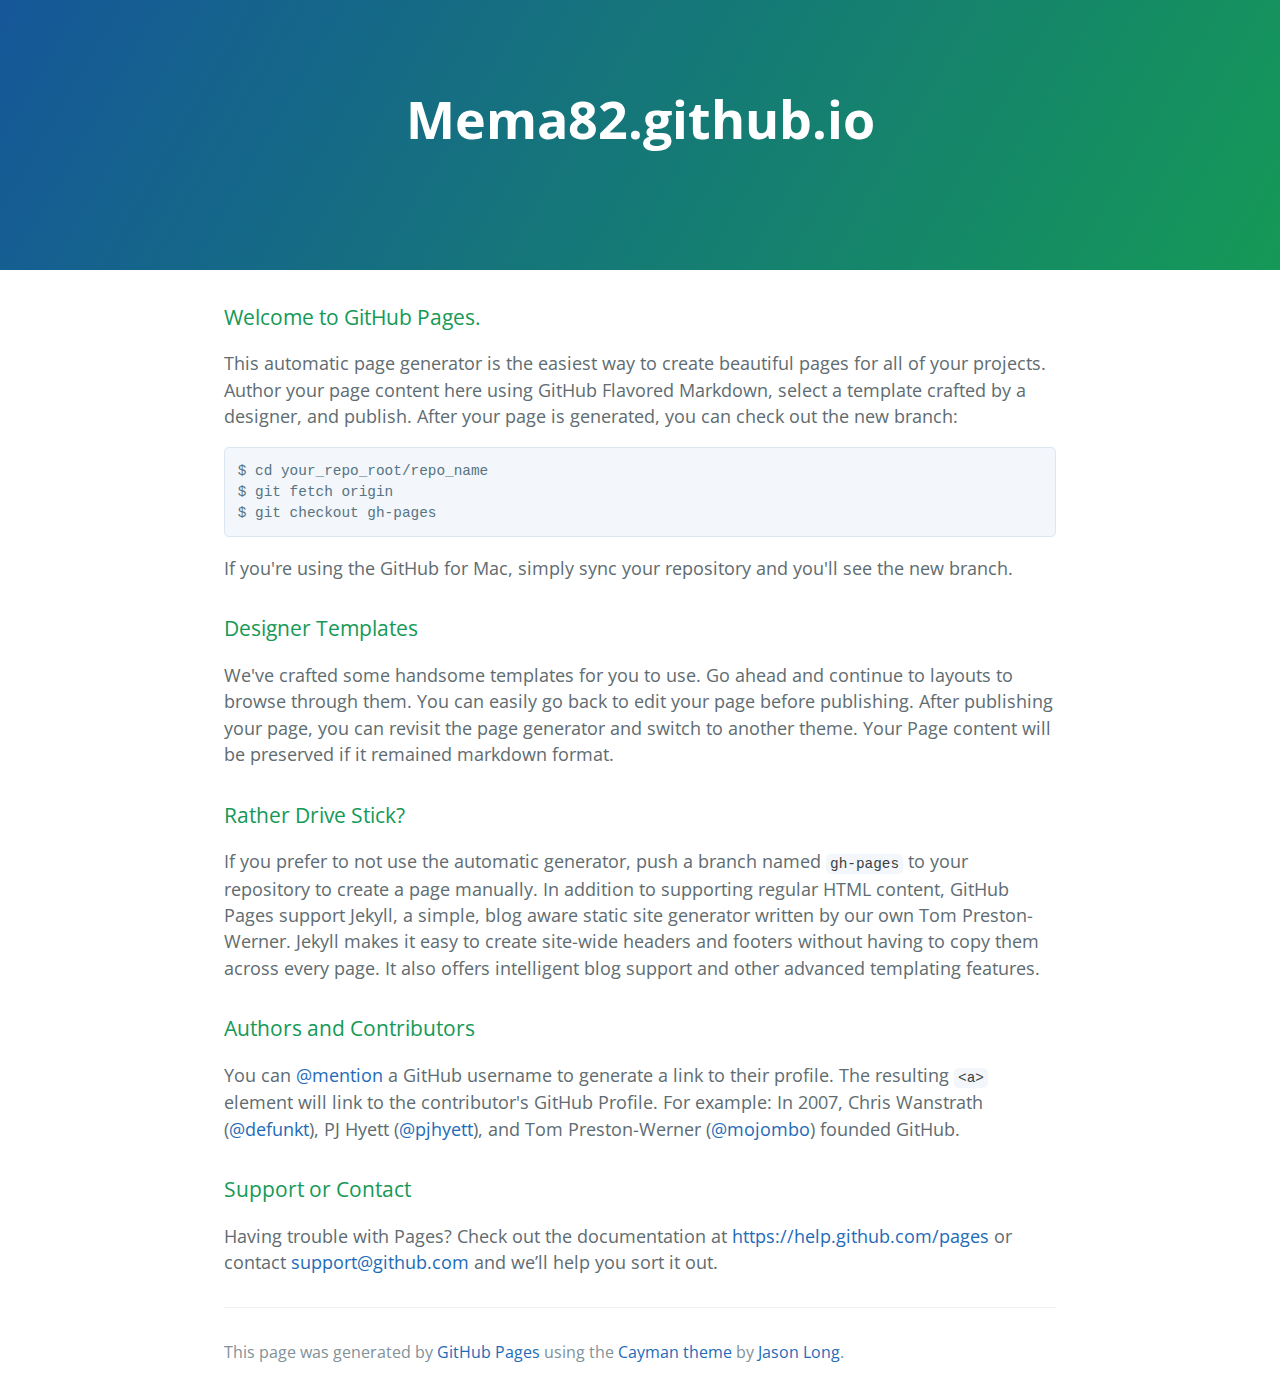
<file: index.html>
<!DOCTYPE html>
<html lang="en-us">
  <head>
    <meta charset="UTF-8">
    <title>Mema82.github.io by mema82</title>
    <meta name="viewport" content="width=device-width, initial-scale=1">
    <link rel="stylesheet" type="text/css" href="stylesheets/normalize.css" media="screen">
    <link href='http://fonts.googleapis.com/css?family=Open+Sans:400,700' rel='stylesheet' type='text/css'>
    <link rel="stylesheet" type="text/css" href="stylesheets/stylesheet.css" media="screen">
    <link rel="stylesheet" type="text/css" href="stylesheets/github-light.css" media="screen">
  </head>
  <body>
    <section class="page-header">
      <h1 class="project-name">Mema82.github.io</h1>
      <h2 class="project-tagline"></h2>
    </section>

    <section class="main-content">
      <h3>
<a id="welcome-to-github-pages" class="anchor" href="#welcome-to-github-pages" aria-hidden="true"><span class="octicon octicon-link"></span></a>Welcome to GitHub Pages.</h3>

<p>This automatic page generator is the easiest way to create beautiful pages for all of your projects. Author your page content here using GitHub Flavored Markdown, select a template crafted by a designer, and publish. After your page is generated, you can check out the new branch:</p>

<pre><code>$ cd your_repo_root/repo_name
$ git fetch origin
$ git checkout gh-pages
</code></pre>

<p>If you're using the GitHub for Mac, simply sync your repository and you'll see the new branch.</p>

<h3>
<a id="designer-templates" class="anchor" href="#designer-templates" aria-hidden="true"><span class="octicon octicon-link"></span></a>Designer Templates</h3>

<p>We've crafted some handsome templates for you to use. Go ahead and continue to layouts to browse through them. You can easily go back to edit your page before publishing. After publishing your page, you can revisit the page generator and switch to another theme. Your Page content will be preserved if it remained markdown format.</p>

<h3>
<a id="rather-drive-stick" class="anchor" href="#rather-drive-stick" aria-hidden="true"><span class="octicon octicon-link"></span></a>Rather Drive Stick?</h3>

<p>If you prefer to not use the automatic generator, push a branch named <code>gh-pages</code> to your repository to create a page manually. In addition to supporting regular HTML content, GitHub Pages support Jekyll, a simple, blog aware static site generator written by our own Tom Preston-Werner. Jekyll makes it easy to create site-wide headers and footers without having to copy them across every page. It also offers intelligent blog support and other advanced templating features.</p>

<h3>
<a id="authors-and-contributors" class="anchor" href="#authors-and-contributors" aria-hidden="true"><span class="octicon octicon-link"></span></a>Authors and Contributors</h3>

<p>You can <a href="https://github.com/blog/821" class="user-mention">@mention</a> a GitHub username to generate a link to their profile. The resulting <code>&lt;a&gt;</code> element will link to the contributor's GitHub Profile. For example: In 2007, Chris Wanstrath (<a href="https://github.com/defunkt" class="user-mention">@defunkt</a>), PJ Hyett (<a href="https://github.com/pjhyett" class="user-mention">@pjhyett</a>), and Tom Preston-Werner (<a href="https://github.com/mojombo" class="user-mention">@mojombo</a>) founded GitHub.</p>

<h3>
<a id="support-or-contact" class="anchor" href="#support-or-contact" aria-hidden="true"><span class="octicon octicon-link"></span></a>Support or Contact</h3>

<p>Having trouble with Pages? Check out the documentation at <a href="https://help.github.com/pages">https://help.github.com/pages</a> or contact <a href="mailto:support@github.com">support@github.com</a> and we’ll help you sort it out.</p>

      <footer class="site-footer">

        <span class="site-footer-credits">This page was generated by <a href="https://pages.github.com">GitHub Pages</a> using the <a href="https://github.com/jasonlong/cayman-theme">Cayman theme</a> by <a href="https://twitter.com/jasonlong">Jason Long</a>.</span>
      </footer>

    </section>

  
  </body>
</html>
</file>
<file: stylesheets/stylesheet.css>
* {
  box-sizing: border-box; }

body {
  padding: 0;
  margin: 0;
  font-family: "Open Sans", "Helvetica Neue", Helvetica, Arial, sans-serif;
  font-size: 16px;
  line-height: 1.5;
  color: #606c71; }

a {
  color: #1e6bb8;
  text-decoration: none; }
  a:hover {
    text-decoration: underline; }

.btn {
  display: inline-block;
  margin-bottom: 1rem;
  color: rgba(255, 255, 255, 0.7);
  background-color: rgba(255, 255, 255, 0.08);
  border-color: rgba(255, 255, 255, 0.2);
  border-style: solid;
  border-width: 1px;
  border-radius: 0.3rem;
  transition: color 0.2s, background-color 0.2s, border-color 0.2s; }
  .btn + .btn {
    margin-left: 1rem; }

.btn:hover {
  color: rgba(255, 255, 255, 0.8);
  text-decoration: none;
  background-color: rgba(255, 255, 255, 0.2);
  border-color: rgba(255, 255, 255, 0.3); }

@media screen and (min-width: 64em) {
  .btn {
    padding: 0.75rem 1rem; } }

@media screen and (min-width: 42em) and (max-width: 64em) {
  .btn {
    padding: 0.6rem 0.9rem;
    font-size: 0.9rem; } }

@media screen and (max-width: 42em) {
  .btn {
    display: block;
    width: 100%;
    padding: 0.75rem;
    font-size: 0.9rem; }
    .btn + .btn {
      margin-top: 1rem;
      margin-left: 0; } }

.page-header {
  color: #fff;
  text-align: center;
  background-color: #159957;
  background-image: linear-gradient(120deg, #155799, #159957); }

@media screen and (min-width: 64em) {
  .page-header {
    padding: 5rem 6rem; } }

@media screen and (min-width: 42em) and (max-width: 64em) {
  .page-header {
    padding: 3rem 4rem; } }

@media screen and (max-width: 42em) {
  .page-header {
    padding: 2rem 1rem; } }

.project-name {
  margin-top: 0;
  margin-bottom: 0.1rem; }

@media screen and (min-width: 64em) {
  .project-name {
    font-size: 3.25rem; } }

@media screen and (min-width: 42em) and (max-width: 64em) {
  .project-name {
    font-size: 2.25rem; } }

@media screen and (max-width: 42em) {
  .project-name {
    font-size: 1.75rem; } }

.project-tagline {
  margin-bottom: 2rem;
  font-weight: normal;
  opacity: 0.7; }

@media screen and (min-width: 64em) {
  .project-tagline {
    font-size: 1.25rem; } }

@media screen and (min-width: 42em) and (max-width: 64em) {
  .project-tagline {
    font-size: 1.15rem; } }

@media screen and (max-width: 42em) {
  .project-tagline {
    font-size: 1rem; } }

.main-content :first-child {
  margin-top: 0; }
.main-content img {
  max-width: 100%; }
.main-content h1, .main-content h2, .main-content h3, .main-content h4, .main-content h5, .main-content h6 {
  margin-top: 2rem;
  margin-bottom: 1rem;
  font-weight: normal;
  color: #159957; }
.main-content p {
  margin-bottom: 1em; }
.main-content code {
  padding: 2px 4px;
  font-family: Consolas, "Liberation Mono", Menlo, Courier, monospace;
  font-size: 0.9rem;
  color: #383e41;
  background-color: #f3f6fa;
  border-radius: 0.3rem; }
.main-content pre {
  padding: 0.8rem;
  margin-top: 0;
  margin-bottom: 1rem;
  font: 1rem Consolas, "Liberation Mono", Menlo, Courier, monospace;
  color: #567482;
  word-wrap: normal;
  background-color: #f3f6fa;
  border: solid 1px #dce6f0;
  border-radius: 0.3rem; }
  .main-content pre > code {
    padding: 0;
    margin: 0;
    font-size: 0.9rem;
    color: #567482;
    word-break: normal;
    white-space: pre;
    background: transparent;
    border: 0; }
.main-content .highlight {
  margin-bottom: 1rem; }
  .main-content .highlight pre {
    margin-bottom: 0;
    word-break: normal; }
.main-content .highlight pre, .main-content pre {
  padding: 0.8rem;
  overflow: auto;
  font-size: 0.9rem;
  line-height: 1.45;
  border-radius: 0.3rem; }
.main-content pre code, .main-content pre tt {
  display: inline;
  max-width: initial;
  padding: 0;
  margin: 0;
  overflow: initial;
  line-height: inherit;
  word-wrap: normal;
  background-color: transparent;
  border: 0; }
  .main-content pre code:before, .main-content pre code:after, .main-content pre tt:before, .main-content pre tt:after {
    content: normal; }
.main-content ul, .main-content ol {
  margin-top: 0; }
.main-content blockquote {
  padding: 0 1rem;
  margin-left: 0;
  color: #819198;
  border-left: 0.3rem solid #dce6f0; }
  .main-content blockquote > :first-child {
    margin-top: 0; }
  .main-content blockquote > :last-child {
    margin-bottom: 0; }
.main-content table {
  display: block;
  width: 100%;
  overflow: auto;
  word-break: normal;
  word-break: keep-all; }
  .main-content table th {
    font-weight: bold; }
  .main-content table th, .main-content table td {
    padding: 0.5rem 1rem;
    border: 1px solid #e9ebec; }
.main-content dl {
  padding: 0; }
  .main-content dl dt {
    padding: 0;
    margin-top: 1rem;
    font-size: 1rem;
    font-weight: bold; }
  .main-content dl dd {
    padding: 0;
    margin-bottom: 1rem; }
.main-content hr {
  height: 2px;
  padding: 0;
  margin: 1rem 0;
  background-color: #eff0f1;
  border: 0; }

@media screen and (min-width: 64em) {
  .main-content {
    max-width: 64rem;
    padding: 2rem 6rem;
    margin: 0 auto;
    font-size: 1.1rem; } }

@media screen and (min-width: 42em) and (max-width: 64em) {
  .main-content {
    padding: 2rem 4rem;
    font-size: 1.1rem; } }

@media screen and (max-width: 42em) {
  .main-content {
    padding: 2rem 1rem;
    font-size: 1rem; } }

.site-footer {
  padding-top: 2rem;
  margin-top: 2rem;
  border-top: solid 1px #eff0f1; }

.site-footer-owner {
  display: block;
  font-weight: bold; }

.site-footer-credits {
  color: #819198; }

@media screen and (min-width: 64em) {
  .site-footer {
    font-size: 1rem; } }

@media screen and (min-width: 42em) and (max-width: 64em) {
  .site-footer {
    font-size: 1rem; } }

@media screen and (max-width: 42em) {
  .site-footer {
    font-size: 0.9rem; } }
</file>
<file: stylesheets/github-light.css>
/*
   Copyright 2014 GitHub Inc.

   Licensed under the Apache License, Version 2.0 (the "License");
   you may not use this file except in compliance with the License.
   You may obtain a copy of the License at

       http://www.apache.org/licenses/LICENSE-2.0

   Unless required by applicable law or agreed to in writing, software
   distributed under the License is distributed on an "AS IS" BASIS,
   WITHOUT WARRANTIES OR CONDITIONS OF ANY KIND, either express or implied.
   See the License for the specific language governing permissions and
   limitations under the License.

*/

.pl-c /* comment */ {
  color: #969896;
}

.pl-c1      /* constant, markup.raw, meta.diff.header, meta.module-reference, meta.property-name, support, support.constant, support.variable, variable.other.constant */,
.pl-s .pl-v /* string variable */ {
  color: #0086b3;
}

.pl-e  /* entity */,
.pl-en /* entity.name */ {
  color: #795da3;
}

.pl-s .pl-s1 /* string source */,
.pl-smi      /* storage.modifier.import, storage.modifier.package, storage.type.java, variable.other, variable.parameter.function */ {
  color: #333;
}

.pl-ent /* entity.name.tag */ {
  color: #63a35c;
}

.pl-k /* keyword, storage, storage.type */ {
  color: #a71d5d;
}

.pl-pds              /* punctuation.definition.string, string.regexp.character-class */,
.pl-s                /* string */,
.pl-s .pl-pse .pl-s1 /* string punctuation.section.embedded source */,
.pl-sr               /* string.regexp */,
.pl-sr .pl-cce       /* string.regexp constant.character.escape */,
.pl-sr .pl-sra       /* string.regexp string.regexp.arbitrary-repitition */,
.pl-sr .pl-sre       /* string.regexp source.ruby.embedded */ {
  color: #183691;
}

.pl-v /* variable */ {
  color: #ed6a43;
}

.pl-id /* invalid.deprecated */ {
  color: #b52a1d;
}

.pl-ii /* invalid.illegal */ {
  background-color: #b52a1d;
  color: #f8f8f8;
}

.pl-sr .pl-cce /* string.regexp constant.character.escape */ {
  color: #63a35c;
  font-weight: bold;
}

.pl-ml /* markup.list */ {
  color: #693a17;
}

.pl-mh        /* markup.heading */,
.pl-mh .pl-en /* markup.heading entity.name */,
.pl-ms        /* meta.separator */ {
  color: #1d3e81;
  font-weight: bold;
}

.pl-mq /* markup.quote */ {
  color: #008080;
}

.pl-mi /* markup.italic */ {
  color: #333;
  font-style: italic;
}

.pl-mb /* markup.bold */ {
  color: #333;
  font-weight: bold;
}

.pl-md /* markup.deleted, meta.diff.header.from-file */ {
  background-color: #ffecec;
  color: #bd2c00;
}

.pl-mi1 /* markup.inserted, meta.diff.header.to-file */ {
  background-color: #eaffea;
  color: #55a532;
}

.pl-mdr /* meta.diff.range */ {
  color: #795da3;
  font-weight: bold;
}

.pl-mo /* meta.output */ {
  color: #1d3e81;
}
</file>
